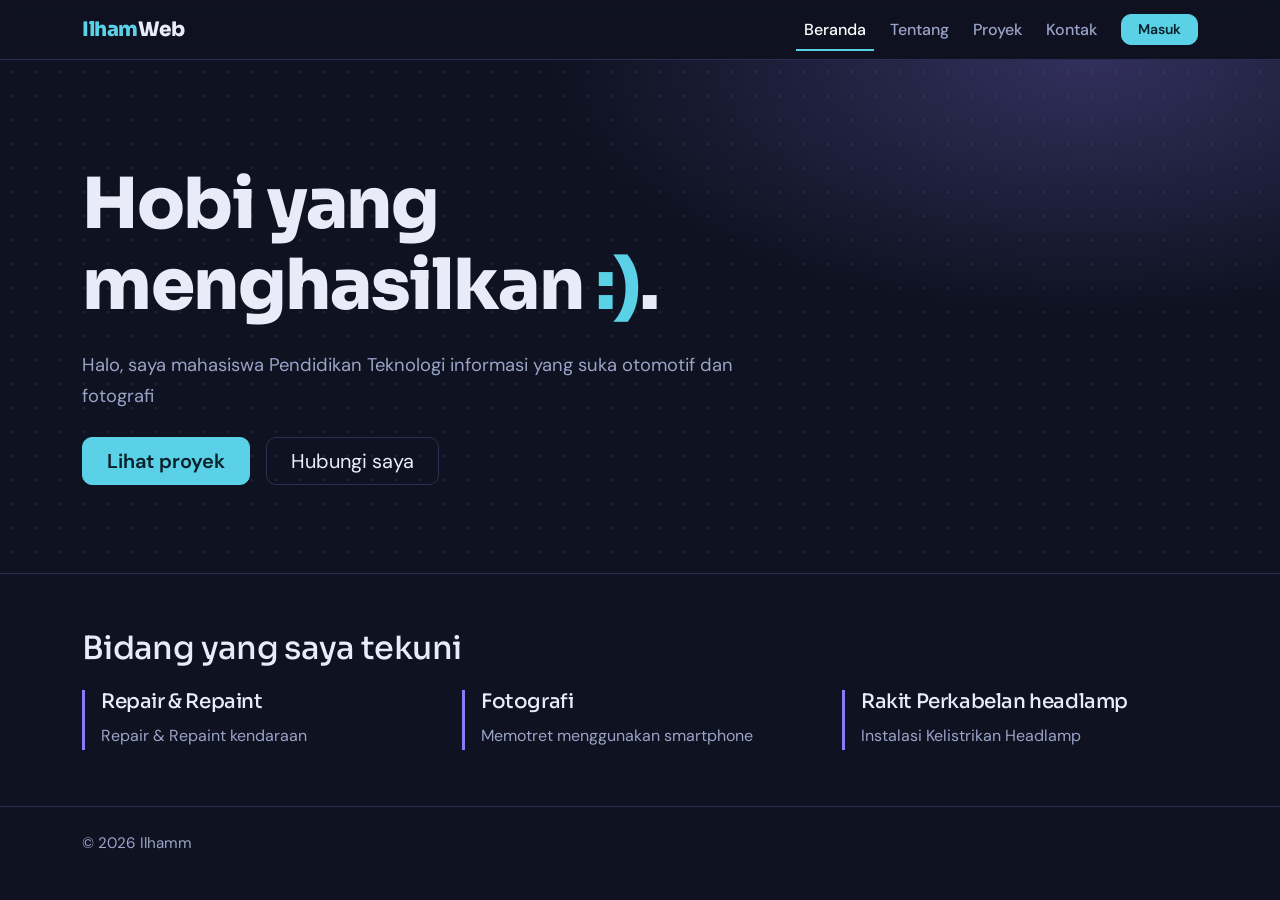
<file: index.html>
<!DOCTYPE html>
<html lang="id" data-bs-theme="dark">

<head>
  <meta charset="UTF-8">
  <meta name="viewport" content="width=device-width, initial-scale=1">
  <title>Beranda | Ilhamm Motors</title>
  <link href="https://cdn.jsdelivr.net/npm/bootstrap@5.3.3/dist/css/bootstrap.min.css" rel="stylesheet">
  <link href="https://fonts.googleapis.com/css2?family=Sora:wght@600;800&family=DM+Sans:wght@400;500&display=swap" rel="stylesheet">
  <meta name="color-scheme" content="dark">
  <link href="style.css" rel="stylesheet">
</head>

<body>
  <!-- Navbar -->
  <nav class="navbar navbar-expand-md sticky-top">
    <div class="container">
      <a class="navbar-brand" href="index.html"><span>Ilham</span>Web</a>
      <button class="navbar-toggler" type="button" data-bs-toggle="collapse" data-bs-target="#menu"
        aria-controls="menu" aria-expanded="false" aria-label="Buka menu">
        <span class="navbar-toggler-icon"></span>
      </button>
      <div class="collapse navbar-collapse" id="menu">
        <ul class="navbar-nav ms-auto align-items-md-center gap-md-2">
          <li class="nav-item"><a class="nav-link active" href="index.html">Beranda</a></li>
          <li class="nav-item"><a class="nav-link" href="tentang.html">Tentang</a></li>
          <li class="nav-item"><a class="nav-link" href="proyek.html">Proyek</a></li>
          <li class="nav-item"><a class="nav-link" href="kontak.html">Kontak</a></li>
          <li class="nav-item ms-md-2"><a class="btn btn-ink btn-sm px-3" href="login.html">Masuk</a></li>
        </ul>
      </div>
    </div>
  </nav>

  <!-- Hero -->
  <header class="hero">
    <div class="container">
      <h1>Hobi yang menghasilkan <mark>:)</mark>.</h1>
      <p class="mt-4 text-mute">
        Halo, saya mahasiswa Pendidikan Teknologi informasi yang suka otomotif dan fotografi 
      </p>
      <div class="d-flex flex-wrap gap-3 mt-4">
        <a href="proyek.html" class="btn btn-ink btn-lg px-4">Lihat proyek</a>
        <a href="kontak.html" class="btn btn-line btn-lg px-4">Hubungi saya</a>
      </div>
    </div>
  </header>

  <!-- Konten -->
  <main class="section">
    <div class="container">
      <h2 class="mb-4">Bidang yang saya tekuni</h2>
      <div class="row g-4">
        <div class="col-md-4">
          <div class="note">
            <h3 class="h5">Repair & Repaint</h3>
            <p class="text-mute mb-0">Repair & Repaint kendaraan</p>
          </div>
        </div>
        <div class="col-md-4">
          <div class="note">
            <h3 class="h5">Fotografi</h3>
            <p class="text-mute mb-0">Memotret menggunakan smartphone</p>
          </div>
        </div>
        <div class="col-md-4">
          <div class="note">
            <h3 class="h5">Rakit Perkabelan headlamp</h3>
            <p class="text-mute mb-0">Instalasi Kelistrikan Headlamp</p>
          </div>
        </div>
      </div>
    </div>
  </main>

  <!-- Footer -->
  <footer>
    <div class="container d-flex flex-wrap justify-content-between gap-2">
      <span>&copy; 2026 Ilhamm</span>
    </div>
  </footer>

  <script src="https://cdn.jsdelivr.net/npm/bootstrap@5.3.3/dist/js/bootstrap.bundle.min.js"></script>
</body>

</html>
</file>
<file: style.css>
/* ==========================================================
   Portofolio - style.css (tema gelap)
   Daftar isi: 1. Variabel  2. Dasar  3. Navbar  4. Tombol
               5. Hero & judul halaman  6. Konten  7. Form  8. Footer
   ========================================================== */

/* 1. Variabel warna */
:root {
  --bg: #0f1221;          /* latar halaman */
  --surface: #171b2e;     /* kartu & form */
  --surface-2: #1f2440;   /* lapisan kedua */
  --line: #2a3050;        /* garis pembatas */
  --text: #e9ecf8;
  --mute: #9aa3c7;
  --accent: #5ad1e6;      /* aksen utama (cyan) */
  --accent-2: #8b7cf6;    /* aksen pendamping (violet) */
  --radius: 14px;

  --bs-body-bg: var(--bg);
  --bs-body-color: var(--text);
  --bs-body-font-family: 'DM Sans', system-ui, sans-serif;
}

/* 2. Dasar */
body {
  background: var(--bg);
  color: var(--text);
  line-height: 1.7;
}

h1, h2, h3, h4, .navbar-brand {
  font-family: 'Sora', sans-serif;
  letter-spacing: -0.02em;
  line-height: 1.15;
}

.text-mute {
  color: var(--mute);
}

a:focus-visible,
.btn:focus-visible {
  outline: 3px solid var(--accent);
  outline-offset: 2px;
}

/* 3. Navbar */
.navbar {
  background: rgba(15, 18, 33, 0.8);
  backdrop-filter: blur(12px);
  border-bottom: 1px solid var(--line);
}

.navbar-brand {
  color: var(--text);
  font-weight: 800;
}

.navbar-brand span {
  color: var(--accent);
}

.nav-link {
  color: var(--mute);
  font-weight: 500;
}

.nav-link:hover,
.nav-link.active {
  color: var(--text);
}

.nav-link.active {
  box-shadow: inset 0 -2px var(--accent);
}

/* 4. Tombol */
.btn-ink {
  background: var(--accent);
  border: 1px solid var(--accent);
  border-radius: 10px;
  color: #08202a;
  font-weight: 600;
}

.btn-ink:hover,
.btn-ink:focus-visible {
  background: #86e0f0;
  border-color: #86e0f0;
  color: #08202a;
}

.btn-line {
  background: transparent;
  border: 1px solid var(--line);
  border-radius: 10px;
  color: var(--text);
}

.btn-line:hover {
  background: var(--surface-2);
  border-color: var(--accent);
  color: var(--text);
}

/* 5. Hero & judul halaman */
.hero {
  background-image:
    radial-gradient(ellipse 60% 70% at 85% 0%, rgba(139, 124, 246, 0.28), transparent 70%),
    radial-gradient(circle, rgba(255, 255, 255, 0.07) 1px, transparent 1px);
  background-size: auto, 24px 24px;
  border-bottom: 1px solid var(--line);
  padding: 6.5rem 0 5.5rem;
}

.hero h1 {
  font-size: clamp(2.4rem, 6vw, 4.4rem);
  font-weight: 800;
  max-width: 16ch;
}

.hero mark {
  background: none;
  color: var(--accent);
  padding: 0;
}

.hero p {
  font-size: 1.15rem;
  max-width: 52ch;
}

.page-head {
  border-bottom: 1px solid var(--line);
  padding: 4rem 0 2.5rem;
}

.page-head h1 {
  font-size: clamp(2rem, 5vw, 3.1rem);
  font-weight: 800;
}

/* 6. Konten */
.section {
  padding: 3.5rem 0;
}

.note {
  border-left: 3px solid var(--accent-2);
  padding-left: 1rem;
}

/* Kartu proyek */
.card-proj {
  background: var(--surface);
  border: 1px solid var(--line);
  border-radius: var(--radius);
  height: 100%;
  overflow: hidden;
  transition: border-color 0.2s;
}

.card-proj:hover {
  border-color: var(--accent);
}

.card-proj .thumb {
  align-items: center;
  background: var(--surface-2);
  border-bottom: 1px solid var(--line);
  color: var(--accent);
  display: flex;
  font: 800 2.6rem 'Sora', sans-serif;
  height: 150px;
  justify-content: center;
}

.badge-tech {
  background: var(--surface-2);
  border: 1px solid var(--line);
  border-radius: 999px;
  color: var(--mute);
  font-weight: 500;
}

/* Progress bar keahlian */
.progress {
  background: var(--surface-2);
  border-radius: 999px;
  height: 0.6rem;
}

.progress-bar {
  background: var(--accent);
  border-radius: 999px;
}

/* Timeline pendidikan */
.timeline {
  border-left: 2px solid var(--line);
  margin-left: 0.4rem;
}

.timeline li {
  list-style: none;
  padding: 0 0 1.6rem 1.5rem;
  position: relative;
}

.timeline li::before {
  background: var(--bg);
  border: 3px solid var(--accent);
  border-radius: 50%;
  content: "";
  height: 16px;
  left: -9px;
  position: absolute;
  top: 0.4rem;
  width: 16px;
}

/* 7. Form */
.form-control {
  background: var(--surface);
  border: 1px solid var(--line);
  border-radius: 10px;
  color: var(--text);
}

.form-control:focus {
  background: var(--surface);
  border-color: var(--accent);
  box-shadow: 0 0 0 0.25rem rgba(90, 209, 230, 0.25);
  color: var(--text);
}

.input-group > .btn-line {
  border-radius: 0 10px 10px 0;
}

.auth-box {
  background: var(--surface);
  border: 1px solid var(--line);
  border-radius: 18px;
  box-shadow: 0 20px 60px rgba(139, 124, 246, 0.15);
  padding: 2rem;
}

/* 8. Footer */
footer {
  border-top: 1px solid var(--line);
  color: var(--mute);
  font-size: 0.95rem;
  padding: 1.5rem 0;
}
</file>
